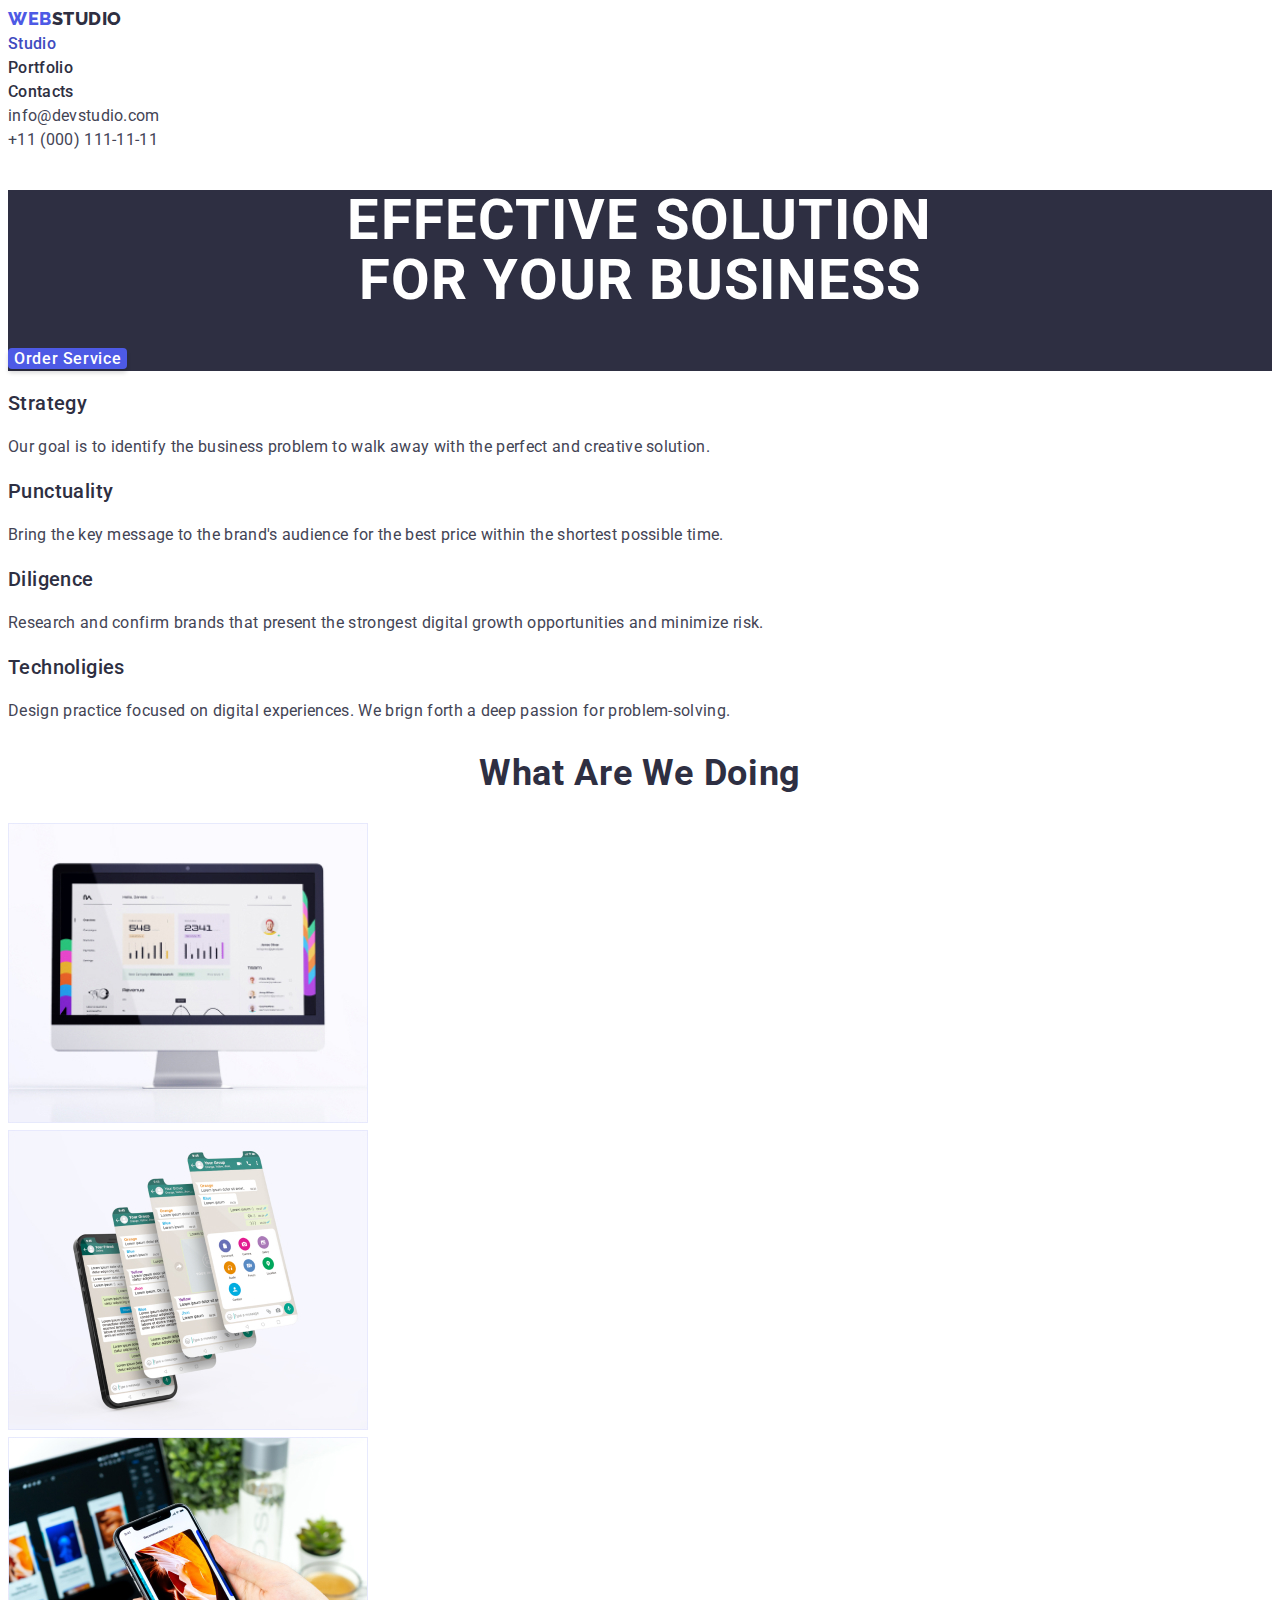
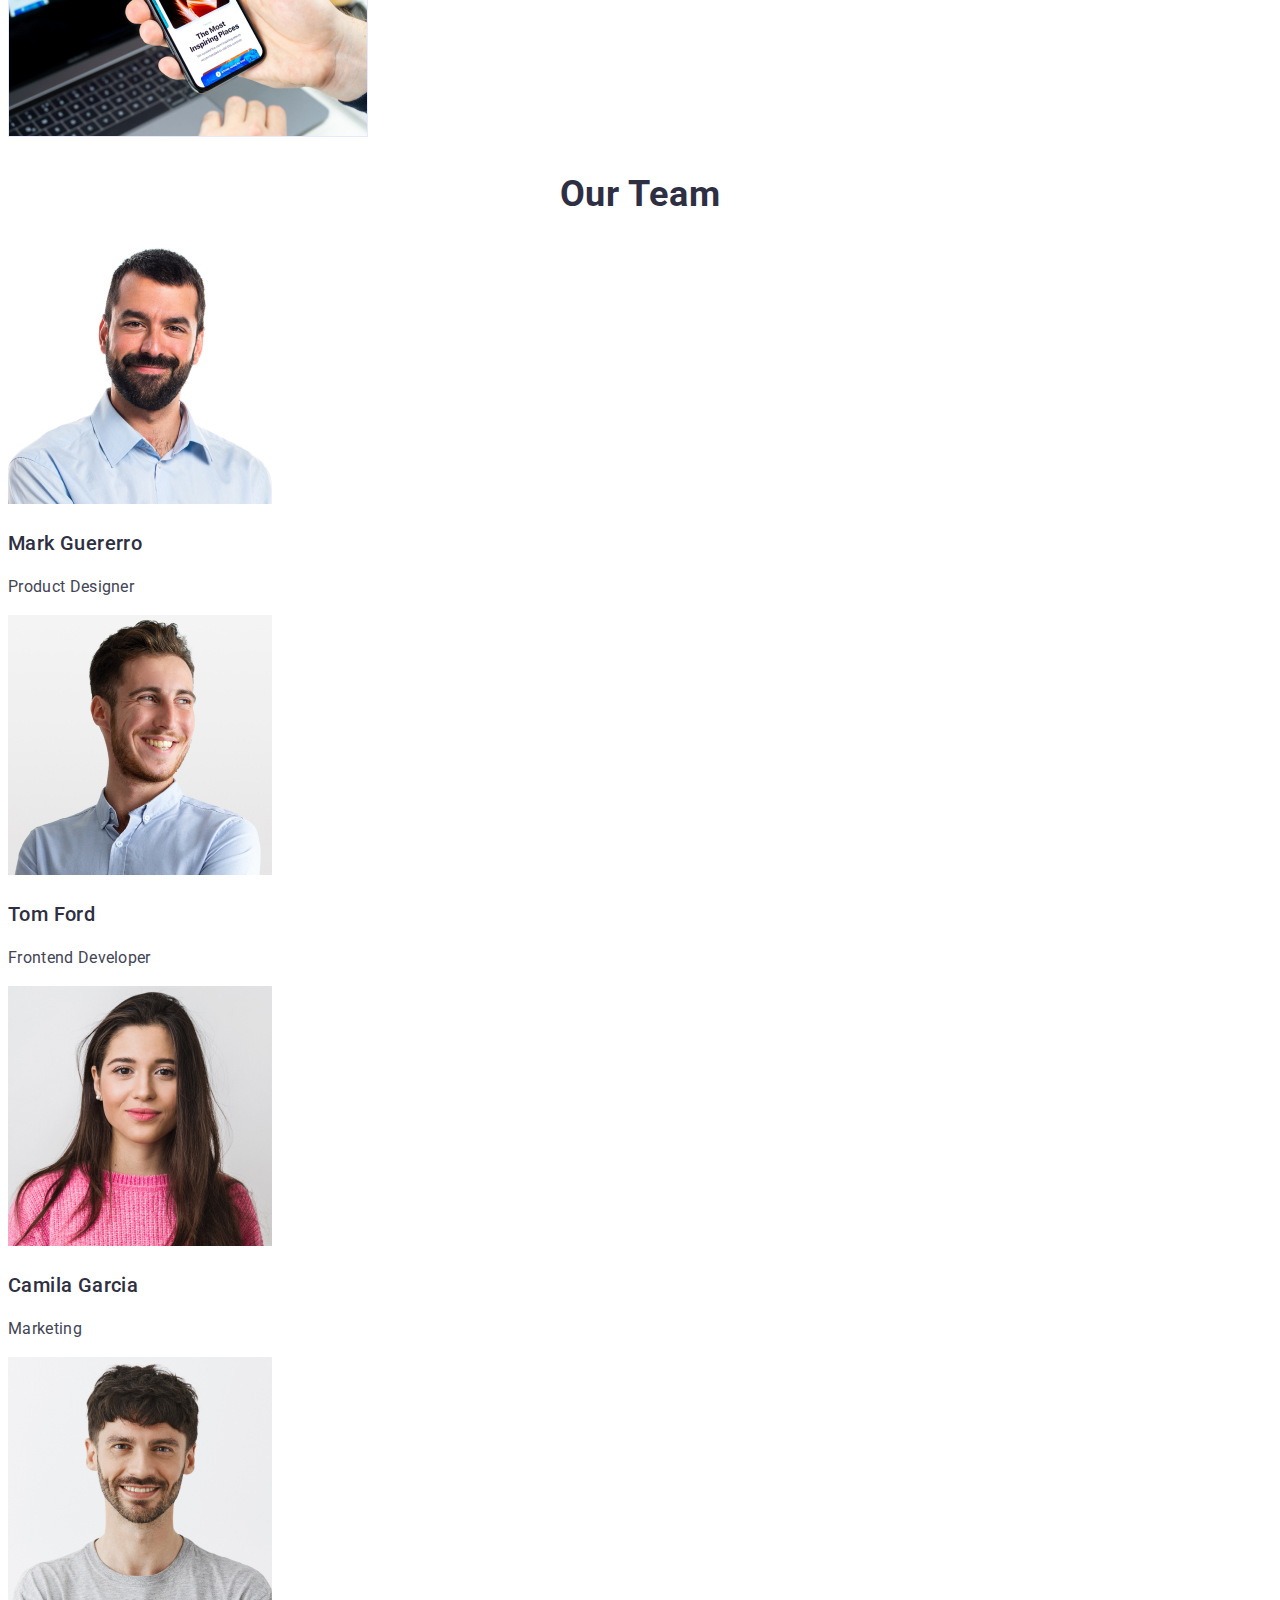
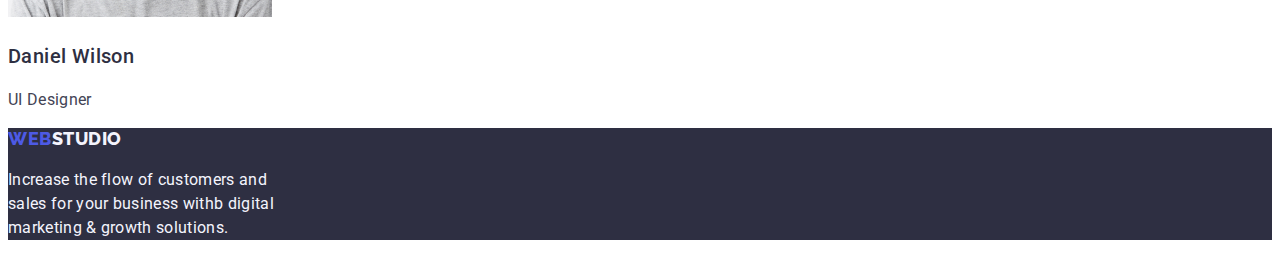
<file: index.html>
<!DOCTYPE html>
<html lang="en">
  <head>
    <meta charset="UTF-8" />
    <meta name="viewport" content="width=device-width, initial-scale=1.0" />
    <title>Go IT WEBSTUDIO - Homework2</title>
    <link rel="stylesheet" href="./css/styles.css" />
    <link
      rel="stylesheet"
      href="https://fonts.googleapis.com/css2?family=Raleway:wght@800&family=Roboto:wght@400;500;700;900&display=swap"
    />
  </head>
  <body>
    <header>
      <nav>
        <a href="./index.html" class="logo">
          <span class="weblogo">WEB</span><span class="studiologo">STUDIO</span>
        </a>
        <ul class="nav list">
          <li>
            <a href="./index.html" class="linkpage link-active">Studio</a>
          </li>
          <li>
            <a href="./portfolio.html" class="linkpage">Portfolio</a>
          </li>
          <li><a href="#" class="linkpage">Contacts</a></li>
        </ul>
      </nav>
      <ul class="contactinfo list">
        <li>
          <a href="mailto:info@devstudio.com" class="contacts"
            >info@devstudio.com</a
          >
        </li>
        <li>
          <a href="tel:+110001111111" class="contacts">+11 (000) 111-11-11</a>
        </li>
      </ul>
    </header>

    <main>
      <section class="hero bg-sec1">
        <h1 class="sec1-title">EFFECTIVE SOLUTION<br />for YOUR BUSINESS</h1>
        <button type="button" class="order-button">Order Service</button>
      </section>
      <section class="section">
        <ul class="list">
          <li>
            <h3 class="about-title">Strategy</h3>
            <p class="about-description">
              Our goal is to identify the business problem to walk away with the
              perfect and creative solution.
            </p>
          </li>
          <li>
            <h3 class="about-title">Punctuality</h3>
            <p class="about-description">
              Bring the key message to the brand's audience for the best price
              within the shortest possible time.
            </p>
          </li>
          <li>
            <h3 class="about-title">Diligence</h3>
            <p class="about-description">
              Research and confirm brands that present the strongest digital
              growth opportunities and minimize risk.
            </p>
          </li>
          <li>
            <h3 class="about-title">Technoligies</h3>
            <p class="about-description">
              Design practice focused on digital experiences. We brign forth a
              deep passion for problem-solving.
            </p>
          </li>
        </ul>
      </section>
      <section class="section">
        <h2 class="sec-title">What Are We Doing</h2>
        <ul class="service list">
          <li>
            <img
              src="images/what-we-do-1.jpg"
              alt="desktop app"
              width="360"
              height="300"
            />
          </li>
          <li>
            <img
              src="images/what-we-do-2.jpg"
              alt="phone app"
              width="360"
              height="300"
            />
          </li>
          <li>
            <img
              src="images/what-we-do-3.jpg"
              alt="sync bet. devices"
              width="360"
              height="300"
            />
          </li>
        </ul>
      </section>
      <section class="section">
        <h2 class="sec-title">Our Team</h2>
        <ul class="team list">
          <li>
            <img src="images/our-team-1.jpg" alt="Mark Guerrero" width="264" />
            <h3 class="team-members">Mark Guererro</h3>
            <p class="team-jobrole">Product Designer</p>
          </li>
          <li>
            <img src="images/our-team-2.jpg" alt="Tom Ford" width="264" />
            <h3 class="team-members">Tom Ford</h3>
            <p class="team-jobrole">Frontend Developer</p>
          </li>
          <li>
            <img src="images/our-team-3.jpg" alt="Camila Garcia" width="264" />
            <h3 class="team-members">Camila Garcia</h3>
            <p class="team-jobrole">Marketing</p>
          </li>
          <li>
            <img src="images/our-team-4.jpg" alt="Daniel Wilson" width="264" />
            <h3 class="team-members">Daniel Wilson</h3>
            <p class="team-jobrole">UI Designer</p>
          </li>
        </ul>
      </section>
    </main>

    <footer class="footer">
      <a href="./index.html" class="logo">
        <span class="weblogo">WEB</span><span class="studiologo2">STUDIO</span>
      </a>
      <p class="motto">
        Increase the flow of customers and <br />sales for your business withb
        digital<br />marketing & growth solutions.
      </p>
    </footer>
  </body>
</html>
</file>
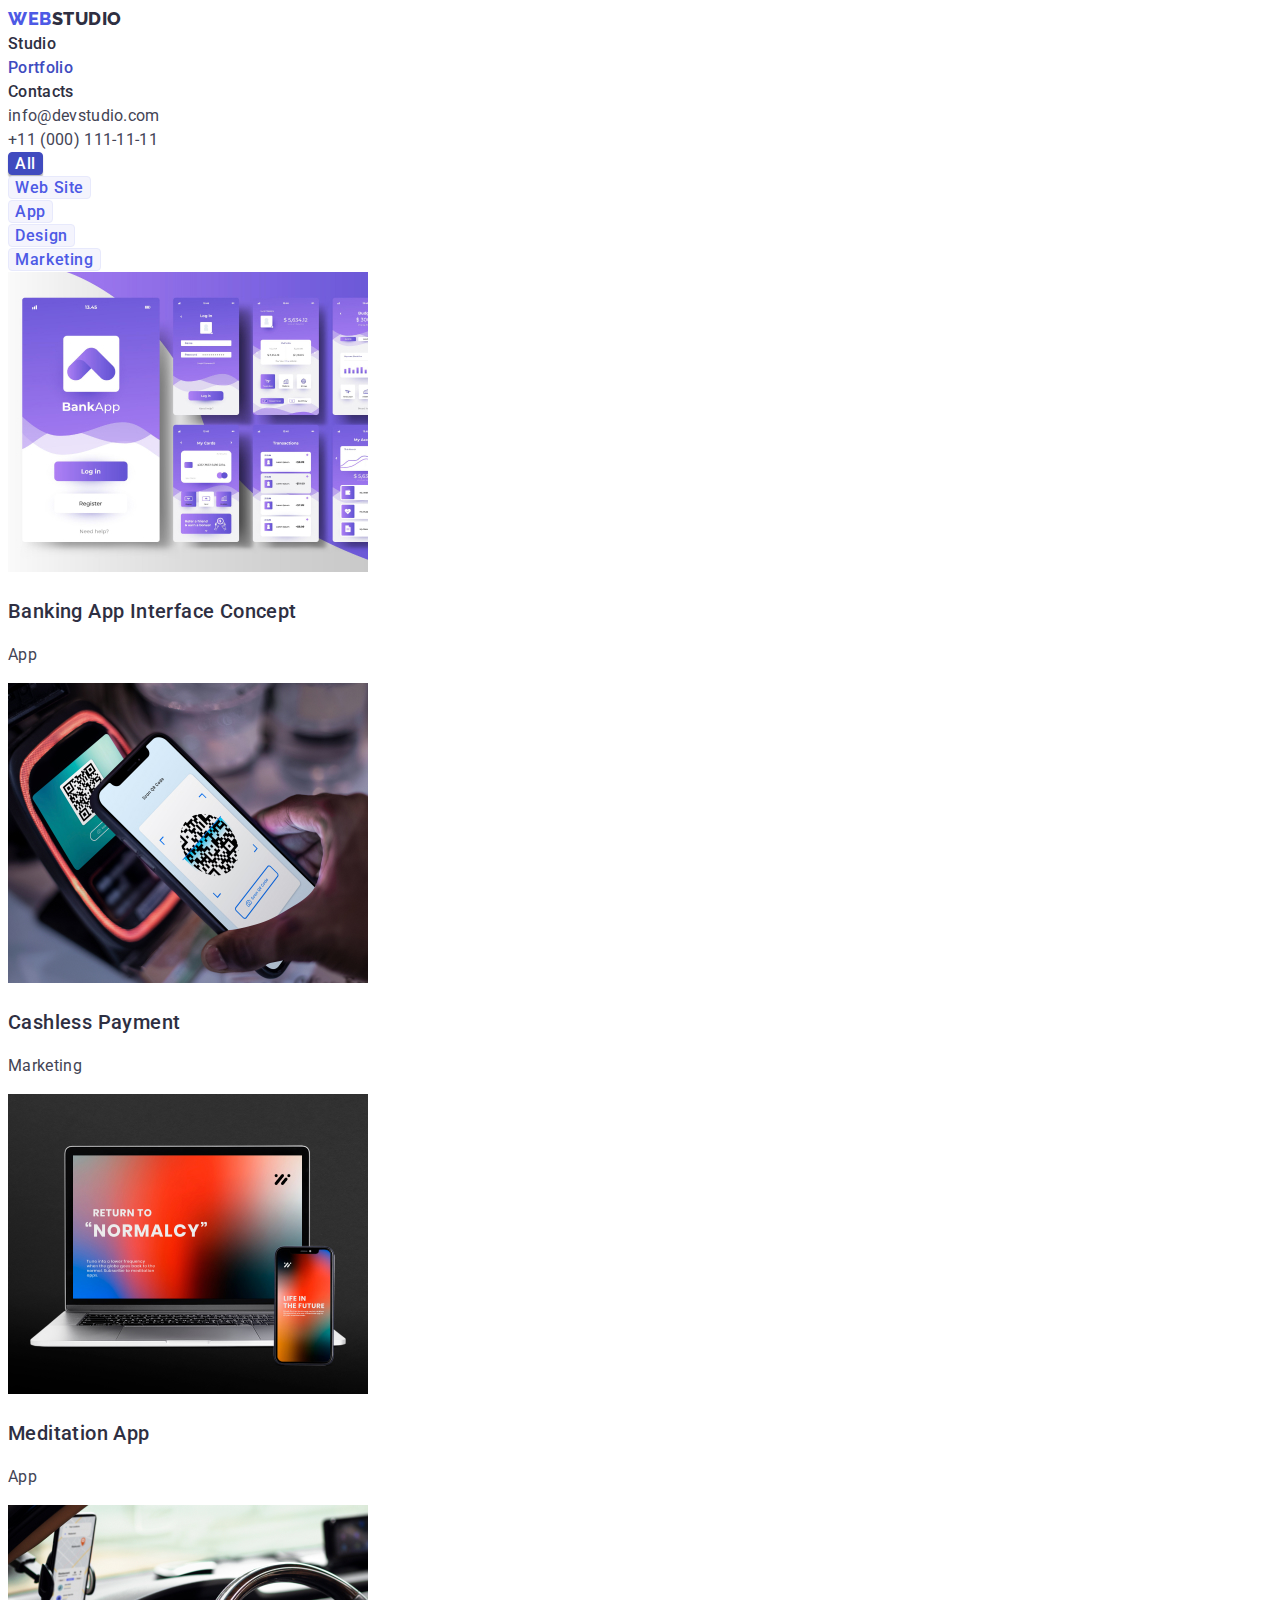
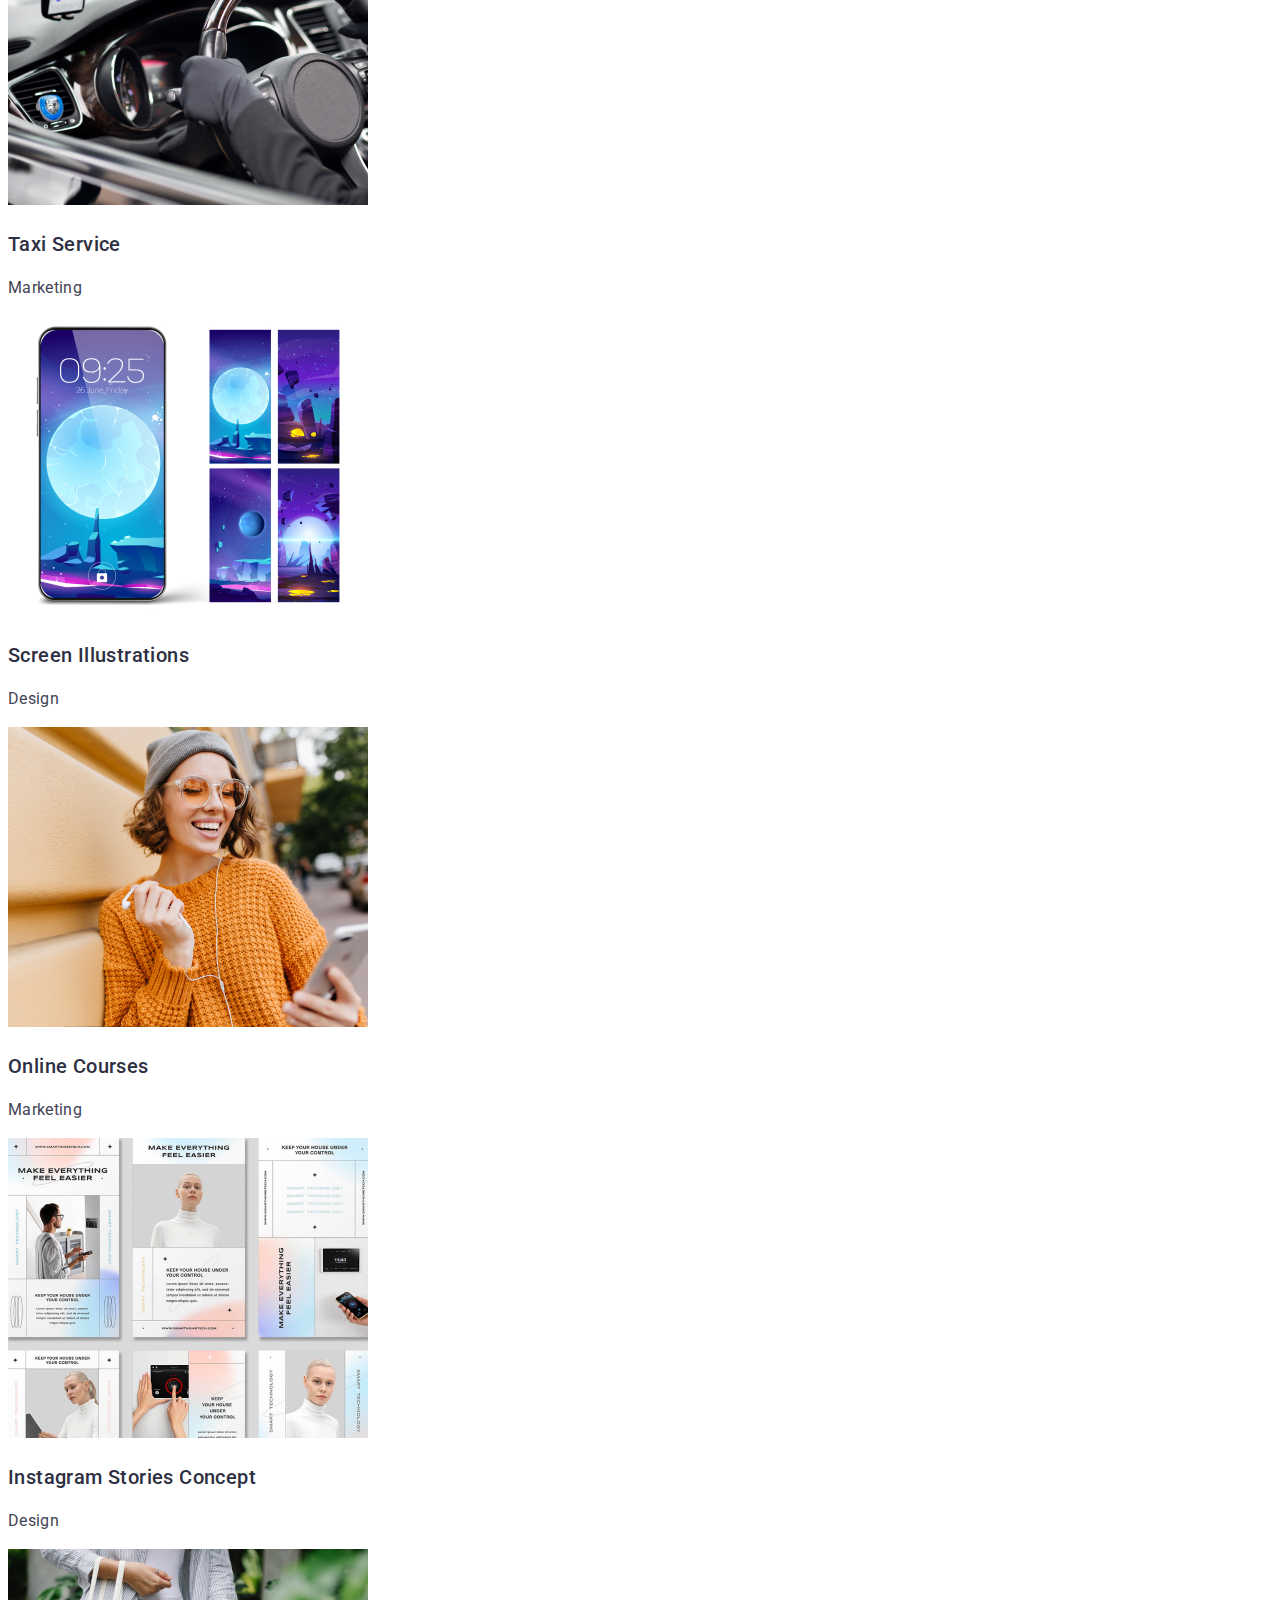
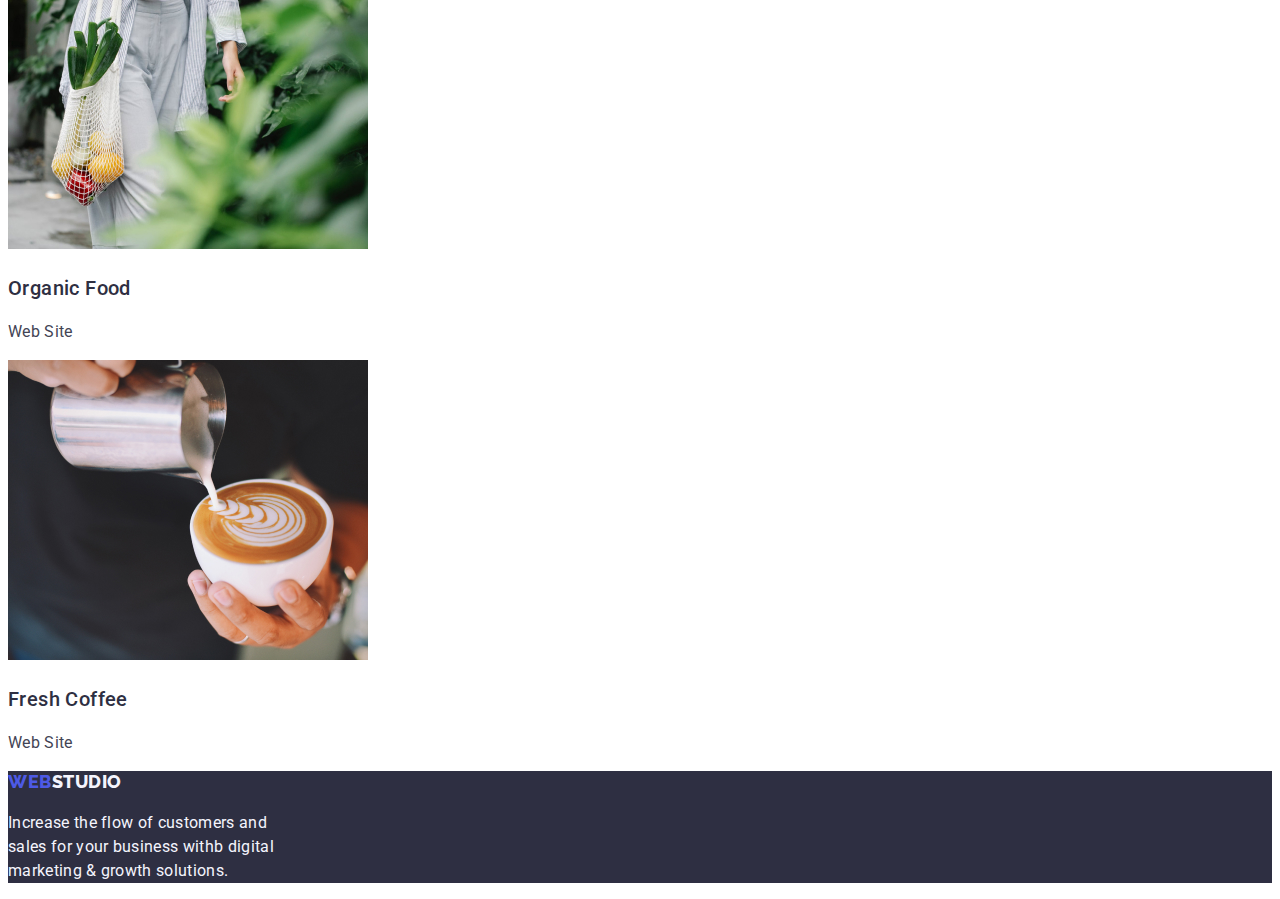
<file: portfolio.html>
<!DOCTYPE html>
<html lang="en">
  <head>
    <meta charset="UTF-8" />
    <meta name="viewport" content="width=device-width, initial-scale=1.0" />
    <title>Go IT WEBSTUDIO - Homework2</title>
    <link rel="stylesheet" href="./css/styles.css" />
    <link
      rel="stylesheet"
      href="https://fonts.googleapis.com/css2?family=Raleway:wght@800&family=Roboto:wght@400;500;700;900&display=swap"
    />
  </head>
  <body>
    <header>
      <nav>
        <a href="./index.html" class="logo">
          <span class="weblogo">WEB</span><span class="studiologo">STUDIO</span>
        </a>
        <ul class="nav list">
          <li><a href="./index.html" class="linkpage visited">Studio</a></li>
          <li>
            <a href="./portfolio.html" class="linkpage link-active"
              >Portfolio</a
            >
          </li>
          <li><a href="#" class="linkpage visited">Contacts</a></li>
        </ul>
      </nav>
      <ul class="contactinfo list">
        <li>
          <a href="mailto:info@devstudio.com" class="contacts"
            >info@devstudio.com</a
          >
        </li>
        <li>
          <a href="tel:+110001111111" class="contacts">+11 (000) 111-11-11</a>
        </li>
      </ul>
    </header>

    <main class="portfolio-page">
      <section>
        <ul class="filter list">
          <li>
            <button type="button" class="filter-button active-filter">
              All
            </button>
          </li>
          <li>
            <button type="button" class="filter-button">Web Site</button>
          </li>
          <li>
            <button type="button" class="filter-button">App</button>
          </li>
          <li>
            <button type="button" class="filter-button">Design</button>
          </li>
          <li>
            <button type="button" class="filter-button">Marketing</button>
          </li>
        </ul>
        <ul class="portfolio list">
          <li>
            <img
              src="images/project-1.jpg"
              alt="bank app"
              width="360"
              height="300"
            />
            <h3 class="portfolio-service">Banking App Interface Concept</h3>
            <p class="portfolio-category">App</p>
          </li>
          <li>
            <img
              src="images/project-2.jpg"
              alt="cashless"
              width="360"
              height="300"
            />
            <h3 class="portfolio-service">Cashless Payment</h3>
            <p class="portfolio-category">Marketing</p>
          </li>
          <li>
            <img
              src="images/project-3.jpg"
              alt="meditation app"
              width="360"
              height="300"
            />
            <h3 class="portfolio-service">Meditation App</h3>
            <p class="portfolio-category">App</p>
          </li>
          <li>
            <img
              src="images/project-4.jpg"
              alt="taxi service"
              width="360"
              height="300"
            />
            <h3 class="portfolio-service">Taxi Service</h3>
            <p class="portfolio-category">Marketing</p>
          </li>
          <li>
            <img
              src="images/project-5.jpg"
              alt="screen illustrations"
              width="360"
              height="300"
            />
            <h3 class="portfolio-service">Screen Illustrations</h3>
            <p class="portfolio-category">Design</p>
          </li>
          <li>
            <img
              src="images/project-6.jpg"
              alt="online courses"
              width="360"
              height="300"
            />
            <h3 class="portfolio-service">Online Courses</h3>
            <p class="portfolio-category">Marketing</p>
          </li>
          <li>
            <img
              src="images/project-7.jpg"
              alt="instagram stories"
              width="360"
              height="300"
            />
            <h3 class="portfolio-service">Instagram Stories Concept</h3>
            <p class="portfolio-category">Design</p>
          </li>
          <li>
            <img
              src="images/project-8.jpg"
              alt="organic food"
              width="360"
              height="300"
            />
            <h3 class="portfolio-service">Organic Food</h3>
            <p class="portfolio-category">Web Site</p>
          </li>
          <li>
            <img
              src="images/project-9.jpg"
              alt="fresh coffee"
              width="360"
              height="300"
            />
            <h3 class="portfolio-service">Fresh Coffee</h3>
            <p class="portfolio-category">Web Site</p>
          </li>
        </ul>
      </section>
    </main>

    <footer class="footer">
      <a href="./index.html" class="logo">
        <span class="weblogo">WEB</span><span class="studiologo2">STUDIO</span>
      </a>
      <p class="motto">
        Increase the flow of customers and <br />sales for your business withb
        digital<br />marketing & growth solutions.
      </p>
    </footer>
  </body>
</html>
</file>
<file: css/styles.css>
:root {
  --iris: #4d5ae5;
  --navyblue: #2e2f42;
  --ocean: #404bbf;
  --white: #fff;
  --slate: #434455;
  --cornflower: #e7e9fc;
  --cloud: #f4f4fd;
}

body {
  font-family: Roboto, sans-serif;
  font-size: 16px;
  font-style: normal;
  font-weight: 400;
  line-height: 24px;
  letter-spacing: 0.32px;
}

.logo {
  text-decoration: none;
  font-family: Raleway, sans-serif;
  font-size: 18px;
  font-weight: 800;
  line-height: 21px;
  letter-spacing: 0.54px;
  text-transform: uppercase;
}

.weblogo {
  color: var(--iris, #4d5ae5);
}

.studiologo {
  color: var(--navyblue, #2e2f42);
}

.linkpage {
  text-decoration: none;
  color: var(--navyblue, #2e2f42);
  font-weight: 500;
}

.linkpage:hover,
.linkpage:focus {
  color: var(--ocean, #404bbf);
}

.link-active {
  color: var(--ocean, #404bbf);
}

.contacts {
  color: var(--slate, #434455);
  text-decoration: none;
}

.contacts:hover,
.contacts:focus {
  color: var(--ocean, #404bbf);
}

.list {
  list-style-type: none;
  margin: 0;
  padding: 0;
}

.bg-sec1 {
  background-color: var(--navyblue, #2e2f42);
  margin: 0%;
  padding: 0%;
}

.sec1-title {
  color: var(--white, #fff);
  text-align: center;
  font-size: 56px;
  font-weight: 700;
  text-transform: uppercase;
  line-height: 60px;
  letter-spacing: 1.12px;
}

.order-button {
  cursor: pointer;
  color: var(--white, #fff);
  background: var(--iris, #4d5ae5);
  font-family: inherit;
  font-size: 16px;
  font-weight: 500;
  letter-spacing: 0.64px;
  border: none;
  border-radius: 4px;
  box-shadow: 0px 4px 4px 0px rgba(0, 0, 0, 0.15);
}

.order-button:hover,
.order-button:focus {
  color: var(--white, #fff);
  background-color: var(--ocean, #05092f);
}

.section2 {
  background-color: var(--white, #fff);
}

.about-title {
  color: var(--navyblue, #2e2f42);
  font-size: 20px;
  font-weight: 500;
  letter-spacing: 0.4px;
}

.about-description {
  color: var(--slate, #434455);
}

.section3 {
  background-color: var(--white, #fff);
}

.sec-title {
  color: var(--navyblue, #2e2f42);
  text-align: center;
  font-size: 36px;
  font-weight: 700;
  line-height: 40px;
  letter-spacing: 0.72px;
  text-transform: capitalize;
}

.section4 {
  background-color: var(--cloud, #f4f4fd);
}

.team-members {
  color: var(--navyblue, #2e2f42);
  font-size: 20px;
  font-weight: 500;
  letter-spacing: 0.4px;
}

.team-jobrole {
  color: var(--slate, #434455);
}

.portfolio-page {
  background-color: var(--white, #fff);
}

.filter-button {
  cursor: pointer;
  color: var(--iris, #4d5ae5);
  background-color: var(--cloud, #f4f4fd);
  text-align: center;
  font-family: inherit;
  font-size: 16px;
  font-weight: 500;
  letter-spacing: 0.64px;
  border-radius: 4px;
  border: 1px solid var(--cornflower, #e7e9fc);
}

.filter-button:hover,
.filter-button:focus {
  color: var(--cloud, #f4f4fd);
  background-color: var(--ocean, #05092f);
  border-color: var(--ocean, #05092f);
  box-shadow: 0px 2px 2px 0px rgba(0, 0, 0, 0.12),
    0px 2px 1px 0px rgba(0, 0, 0, 0.08), 0px 3px 1px 0px rgba(0, 0, 0, 0.1);
}

.active-filter {
  color: var(--white, #fff);
  background-color: var(--ocean, #05092f);
  border-color: var(--ocean, #05092f);
  box-shadow: 0px 2px 2px 0px rgba(0, 0, 0, 0.12),
    0px 2px 1px 0px rgba(0, 0, 0, 0.08), 0px 3px 1px 0px rgba(0, 0, 0, 0.1);
}

.portfolio-service {
  color: var(--navyblue, #2e2f42);
  font-size: 20px;
  font-weight: 500;
  letter-spacing: 0.4px;
}

.portfolio-category {
  color: var(--slate, #434455);
}

.footer {
  background-color: var(--navyblue, #2e2f42);
}

.studiologo2 {
  color: var(--cloud, #f4f4fd);
}

.motto {
  color: var(--cloud, #f4f4fd);
}
</file>
